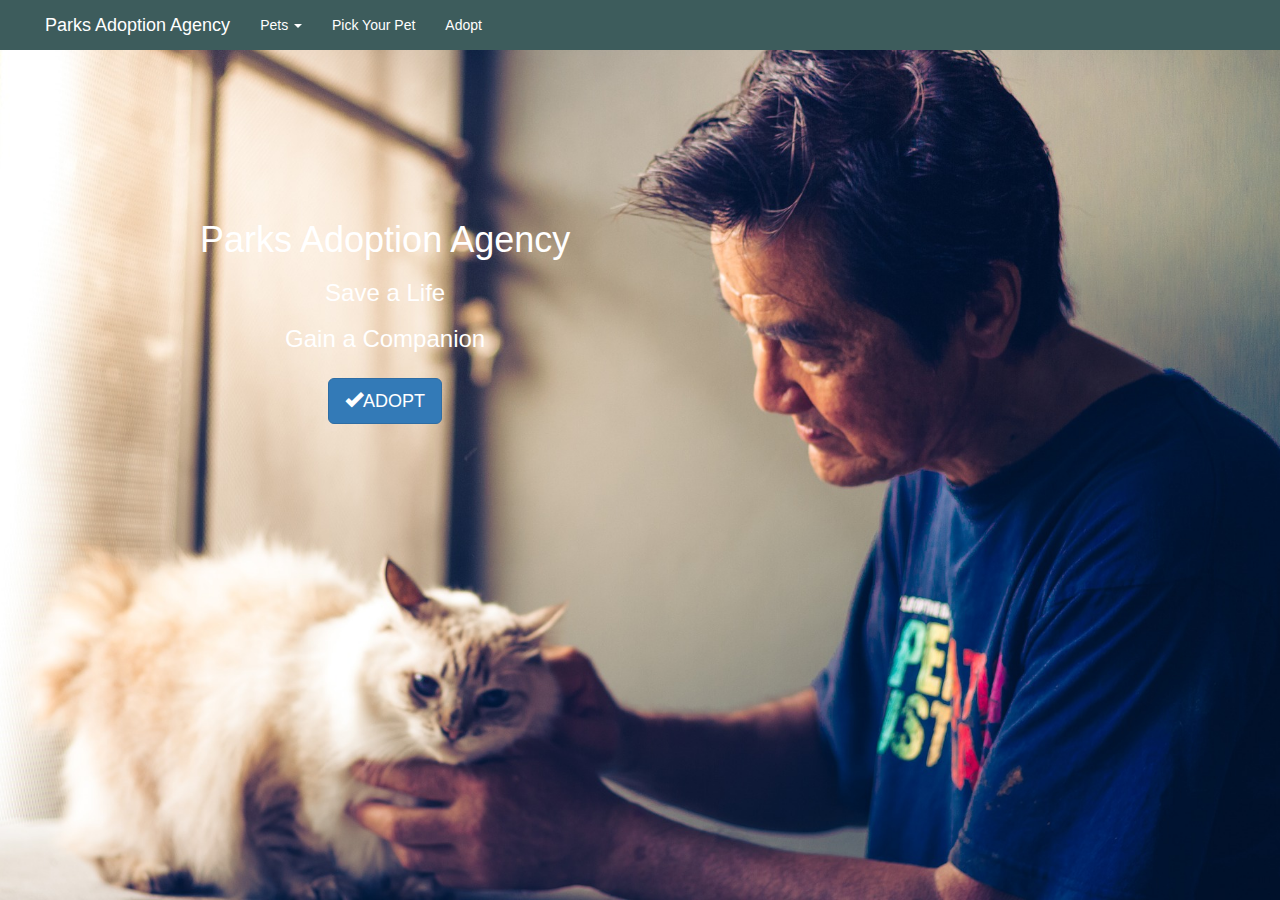
<file: index.html>
<!DOCTYPE html>
<html lang="en">

<head>
    <meta charset="UTF-8">
    <meta http-equiv="X-UA-Compatible" content="IE=edge">
    <meta name="viewport" content="width=device-width, initial-scale=1">
    <title>Parks Adoption Agency</title>
    <!-- Bootstrap -->
    <link href="css/bootstrap.min.css" rel="stylesheet">
    <link rel="stylesheet" href="css/style.css">
    <!-- HTML5 shim and Respond.js for IE8 support of HTML5 elements and media queries -->
    <!-- WARNING: Respond.js doesn't work if you view the page via file:// -->
    <!--[if lt IE 9]>
    <script src="https://oss.maxcdn.com/html5shiv/3.7.3/html5shiv.min.js"></script>
    <script src="https://oss.maxcdn.com/respond/1.4.2/respond.min.js"></script>
  <![endif]-->
</head>

<body>
    
    <nav class="navbar navbar-default navbar-fixed-top">
      <div class="container-fluid">
        <div class="navbar-header">
          <button type="button" class="navbar-toggle collapsed" data-toggle="collapse" data-target="#bs-example-navbar-collapse-1" aria-expanded="false" aria-controls="navbar">
            <span class="sr-only">Toggle navigation</span>
            <span class="icon-bar"></span>
            <span class="icon-bar"></span>
            <span class="icon-bar"></span>
          </button>
          
          <a class="navbar-brand" href="index.html">Parks Adoption Agency</a>
        </div>
       
        <div class="collapse navbar-collapse" id="bs-example-navbar-collapse-1">

          <ul class="nav navbar-nav">
            
            <li class="dropdown">
        <a class="dropdown-toggle" data-toggle="dropdown" href="gallery.html#title">Pets
        <span class="caret"></span></a>
        <ul class="dropdown-content">
          <a href="gallery.html#dogs">Dogs</a>
          <a href="gallery.html#cats">Cats</a>
          <a href="gallery.html#birds">Birds</a>
          <a href="gallery.html#miscellaneous">Miscellaneous</a>
        </ul>
      </li>
            <li><a href="game.html">Pick Your Pet</a></li>
            <li><a href="adopt.html">Adopt</a></li>
          </ul>
  
    </div><!-- navbar collapse -->
    </nav>
      </div>
    
    <div class="container-fluid">
        <div class="indexbackground">
        <div class="main-text">
             <h1>Parks Adoption Agency</h1>
             <h3>Save a Life</h3>
             <h3>Gain a Companion</h3>
             <button class="btn btn-primary btn-lg"><span class="glyphicon glyphicon-ok" aria-hidden="true"></span><a href="adopt.html" id="adopt">ADOPT</a></button>
        </div>
        </div> 
        
    </div>
    
 
    
    <!-- Always load scripts at the bottom of the body   -->
    <script src="js/jquery-3.2.1.min.js"></script>
    <script src="js/bootstrap.min.js"></script>
</body>

</html>
</file>
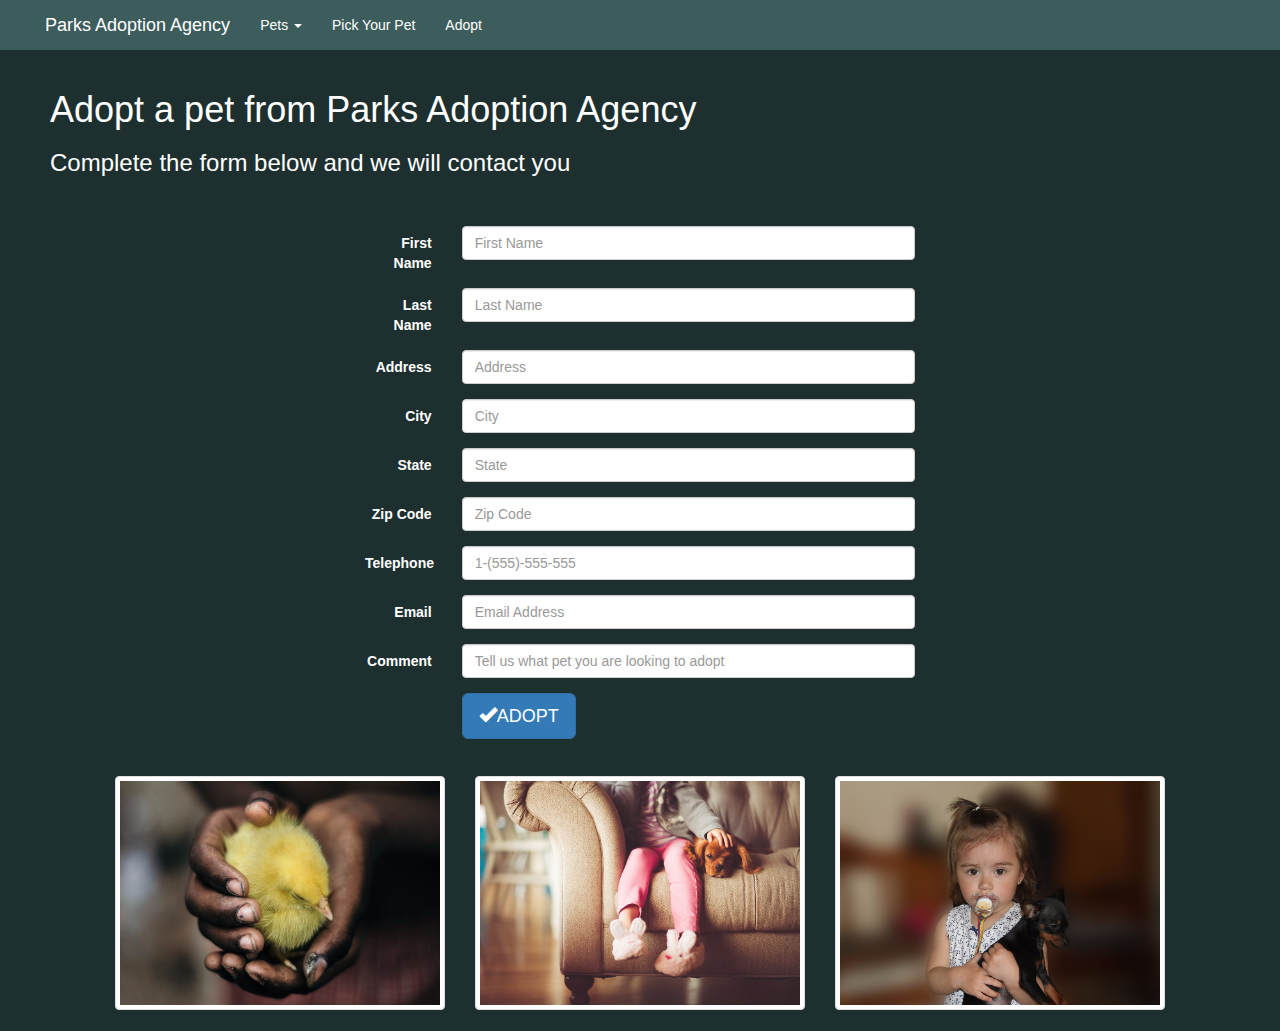
<file: adopt.html>
<!DOCTYPE html>
<html lang="en">

<head>
    <meta charset="UTF-8">
    <meta http-equiv="X-UA-Compatible" content="IE=edge">
    <meta name="viewport" content="width=device-width, initial-scale=1">
    <title>Parks Adoption Agency</title>
    <!-- Bootstrap -->
    <link href="css/bootstrap.min.css" rel="stylesheet">
    <link rel="stylesheet" href="css/style.css">
    <!-- HTML5 shim and Respond.js for IE8 support of HTML5 elements and media queries -->
    <!-- WARNING: Respond.js doesn't work if you view the page via file:// -->
    <!--[if lt IE 9]>
    <script src="https://oss.maxcdn.com/html5shiv/3.7.3/html5shiv.min.js"></script>
    <script src="https://oss.maxcdn.com/respond/1.4.2/respond.min.js"></script>
  <![endif]-->
</head>

<body>
    
    <nav class="navbar navbar-default navbar-fixed-top">
      <div class="container-fluid">
        <div class="navbar-header">
          <button type="button" class="navbar-toggle collapsed" data-toggle="collapse" data-target="#bs-example-navbar-collapse-1" aria-expanded="false" aria-controls="navbar">
            <span class="sr-only">Toggle navigation</span>
            <span class="icon-bar"></span>
            <span class="icon-bar"></span>
            <span class="icon-bar"></span>
          </button>
          
          <a class="navbar-brand" href="index.html">Parks Adoption Agency</a>
        </div>
       
       
        <div class="collapse navbar-collapse" id="bs-example-navbar-collapse-1">
          <ul class="nav navbar-nav">
            <li class="dropdown">
        <a class="dropdown-toggle" data-toggle="dropdown" href="gallery.html#title">Pets
        <span class="caret"></span></a>
        <ul class="dropdown-content">
          <a href="gallery.html#dogs">Dogs</a>
          <a href="gallery.html#cats">Cats</a>
          <a href="gallery.html#birds">Birds</a>
          <a href="gallery.html#miscellaneous">Miscellaneous</a>
        </ul>
      </li>
            <li><a href="game.html">Pick Your Pet</a></li>
            <li><a href="adopt.html">Adopt</a></li>
          </ul>            

                 
        </div><!-- navbar collapse -->
    </nav>
      </div>
      
      
<div class="container-fluid style">
    <div class="form">
      <h1>Adopt a pet from Parks Adoption Agency</h1>
      <h3>Complete the form below and we will contact you</h3>
    </div>
      
      
      
<form class="form-horizontal">
  <div class="form-group">
    <label for="example-text-input" class="col-sm-2 control-label">First Name</label>
    <div class="col-sm-10">
      <input type="text" class="form-control" id="example-text-input" placeholder="First Name">
    </div>
  </div>
  <div class="form-group">
    <label for="example-text-input" class="col-sm-2 control-label">Last Name</label>
    <div class="col-sm-10">
      <input type="text" class="form-control" id="example-text-input" placeholder="Last Name">
    </div>
  </div>
  <div class="form-group">
    <label for="example-text-input" class="col-sm-2 control-label">Address</label>
    <div class="col-sm-10">
      <input type="text" class="form-control" id="example-text-input" placeholder="Address">
    </div>
  </div>
  <div class="form-group">
    <label for="example-text-input" class="col-sm-2 control-label">City</label>
    <div class="col-sm-10">
      <input type="text" class="form-control" id="example-text-input" placeholder="City">
    </div>
  </div>
  <div class="form-group">
    <label for="example-text-input" class="col-sm-2 control-label">State</label>
    <div class="col-sm-10">
      <input type="text" class="form-control" id="example-text-input" placeholder="State">
    </div>
  </div>
  <div class="form-group">
    <label for="example-text-input" class="col-sm-2 control-label">Zip Code</label>
    <div class="col-sm-10">
      <input type="text" class="form-control" id="example-text-input" placeholder="Zip Code">
    </div>
  </div>
  <div class="form-group">
    <label for="example-tel-input" class="col-sm-2 control-label">Telephone</label>
    <div class="col-sm-10">
      <input type="tel" class="form-control" id="example-tel-input" placeholder="1-(555)-555-555">
    </div>
  </div>
  <div class="form-group">
    <label for="example-email-input" class="col-sm-2 control-label">Email</label>
    <div class="col-sm-10">
      <input type="email" class="form-control" id="example-email-input" placeholder="Email Address">
    </div>
  </div>
  <div class="form-group">
    <label for="example-text-input" class="col-sm-2 control-label">Comment</label>
    <div class="col-sm-10">
      <input type="text" class="form-control" id="example-text-input" placeholder="Tell us what pet you are looking to adopt">
    </div>
  </div>
  <div class="form-group">
    <div class="col-sm-offset-2 col-sm-10">
             <button class="btn btn-primary btn-lg"><span class="glyphicon glyphicon-ok" aria-hidden="true"></span>ADOPT</button>
    </div>
  </div>
</form>
    <div class="container">
    <div class="images">
        <div class="row">
      			<div class="col-12 col-md-4 col-sm-6">
						<img class="thumbnail img-responsive" id="pet4" src="images/pet4.jpg">
				</div>
      
				<div class="col-12 col-md-4 col-sm-6">
						<img class="thumbnail img-responsive" id="pet5" src="images/pet5.jpg">
				</div>
				
				<div class="col-12 col-md-4 col-sm-6">
						<img class="thumbnail img-responsive" id="pet6" src="images/pet6.jpg">
				</div>
    </div><!--row-->
    </div>

 </div>

    

    
    <!-- Always load scripts at the bottom of the body   -->
    <script src="js/jquery-3.2.1.min.js"></script>
    <script src="js/bootstrap.min.js"></script>
</body>

</html>
</file>
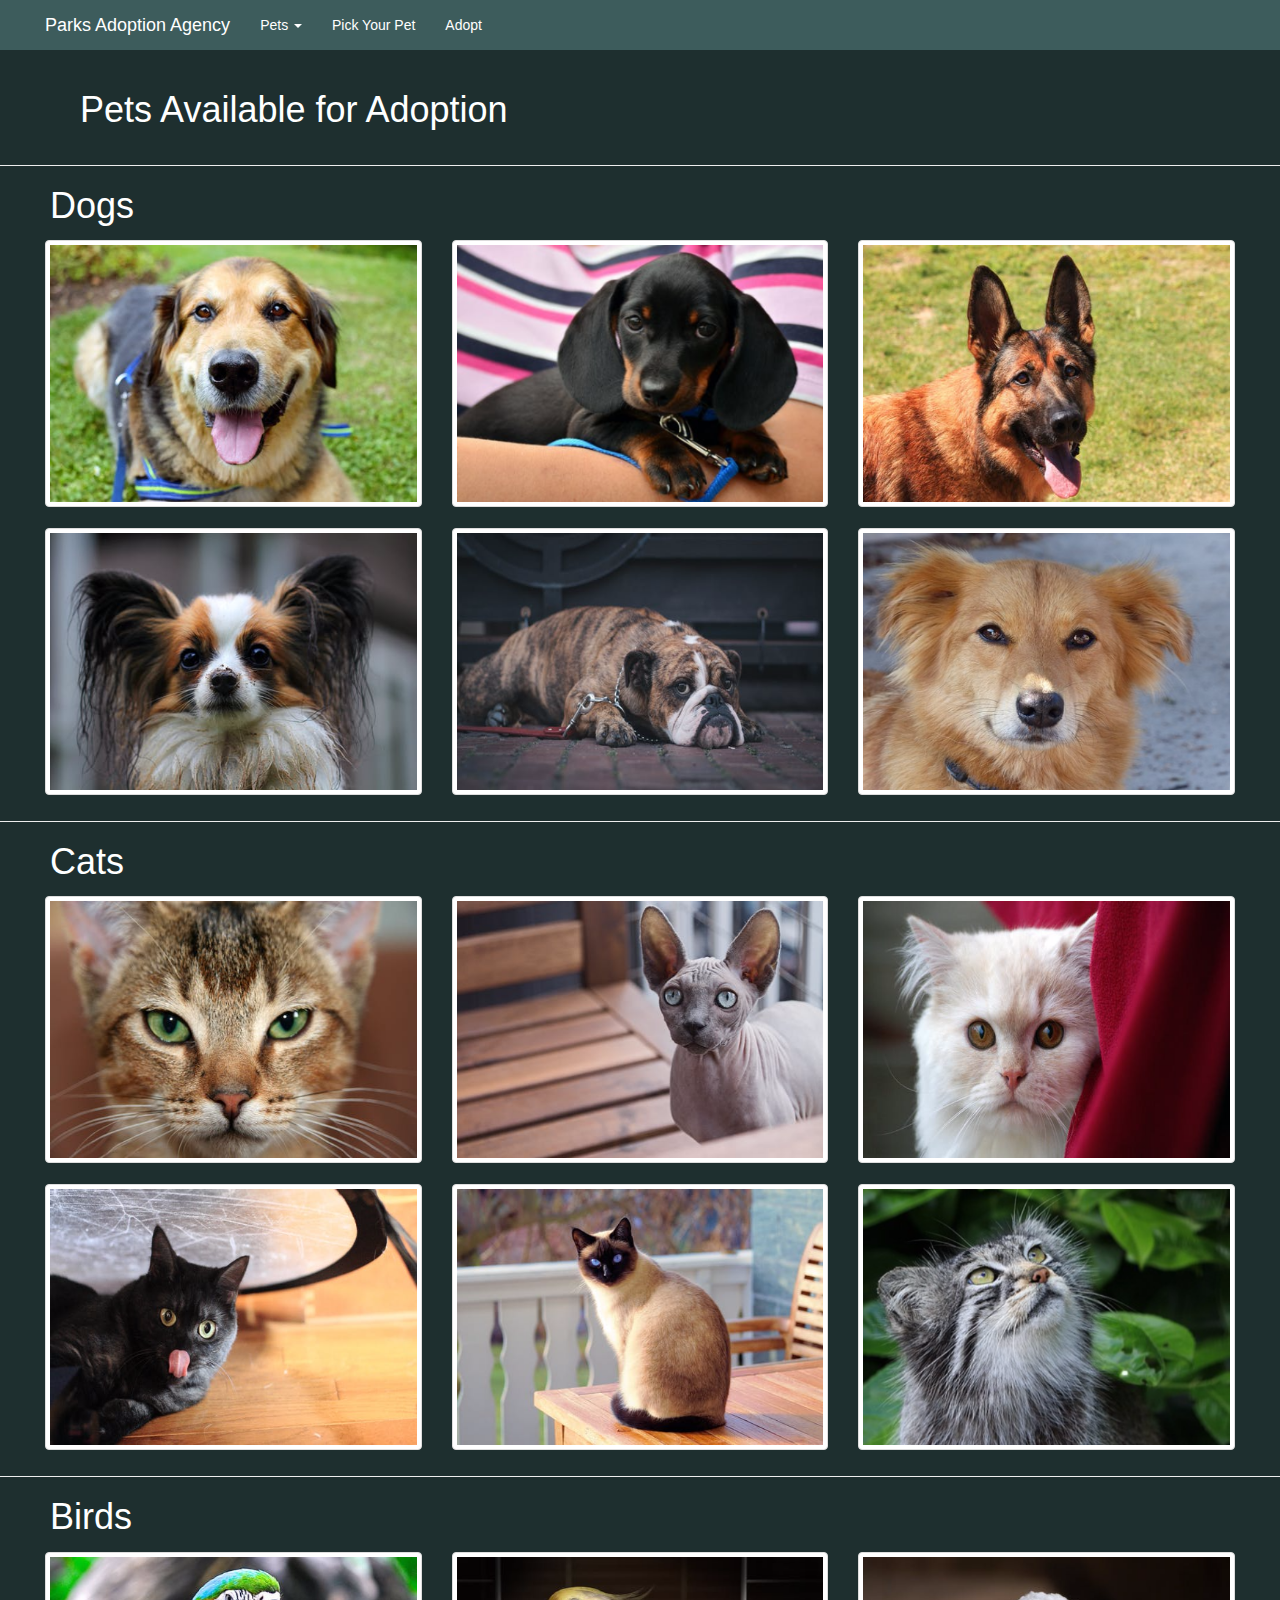
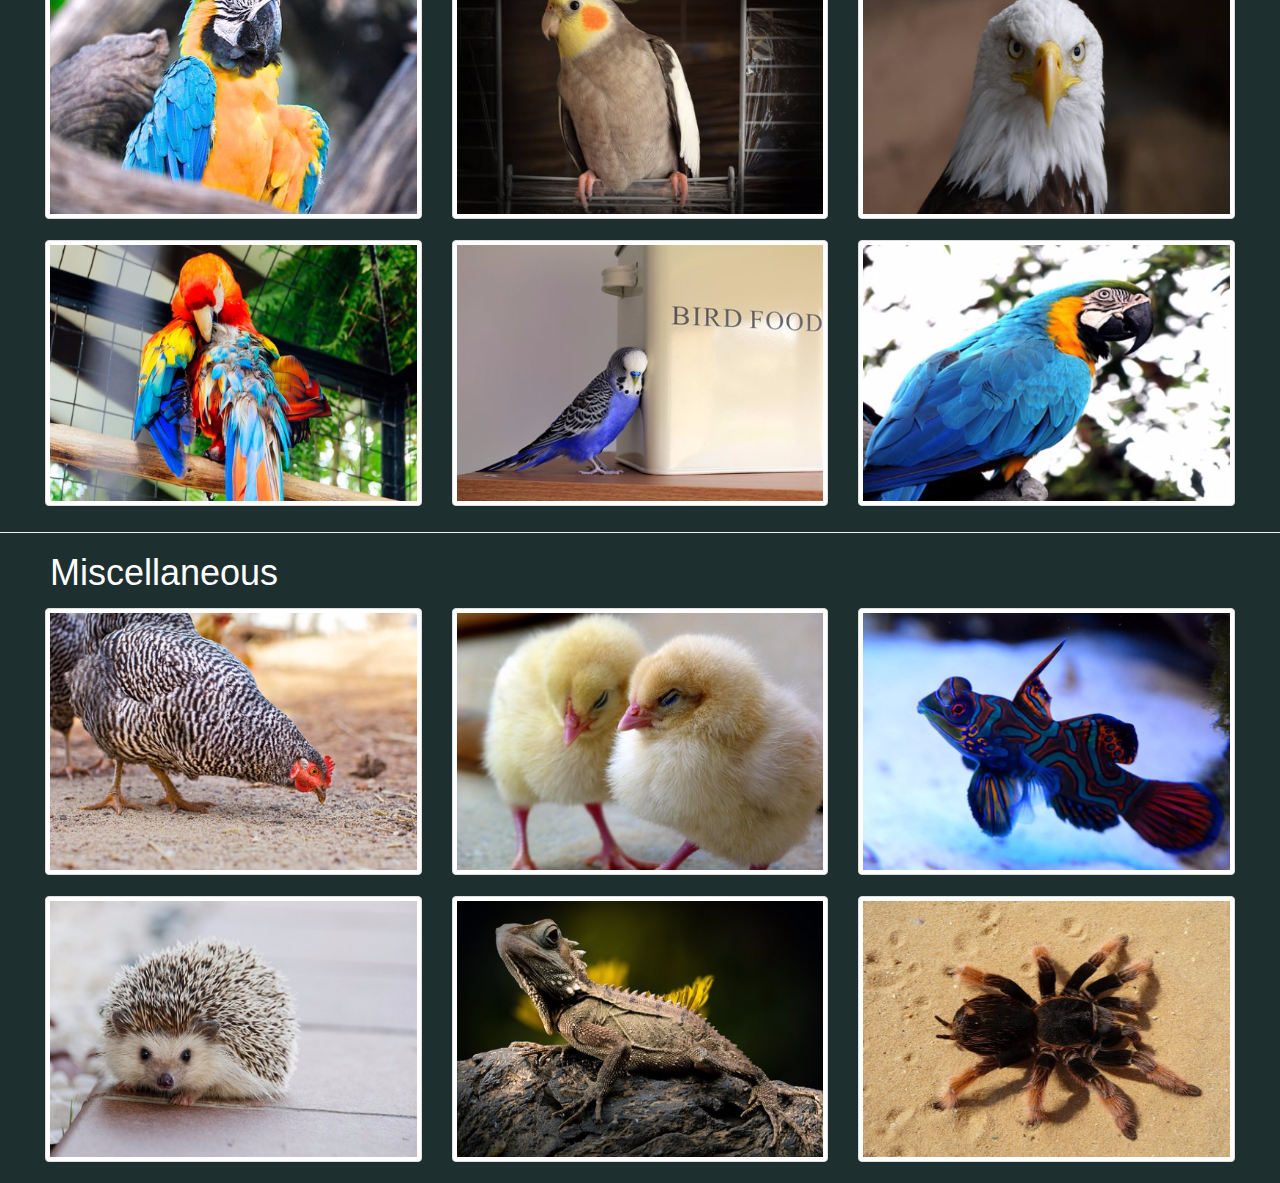
<file: gallery.html>
<!DOCTYPE html>
<html lang="en">

<head>
    <meta charset="UTF-8">
    <meta http-equiv="X-UA-Compatible" content="IE=edge">
    <meta name="viewport" content="width=device-width, initial-scale=1">
    <title>Parks Adoption Agency</title>
    <!-- Bootstrap -->
    <link href="css/bootstrap.min.css" rel="stylesheet">
    <link rel="stylesheet" href="css/style.css">
    <!-- HTML5 shim and Respond.js for IE8 support of HTML5 elements and media queries -->
    <!-- WARNING: Respond.js doesn't work if you view the page via file:// -->
    <!--[if lt IE 9]>
    <script src="https://oss.maxcdn.com/html5shiv/3.7.3/html5shiv.min.js"></script>
    <script src="https://oss.maxcdn.com/respond/1.4.2/respond.min.js"></script>
  <![endif]-->
</head>

<body>
    
 <nav class="navbar navbar-default navbar-fixed-top">
      <div class="container-fluid">
        <div class="navbar-header">
          <button type="button" class="navbar-toggle collapsed" data-toggle="collapse" data-target="#bs-example-navbar-collapse-1" aria-expanded="false" aria-controls="navbar">
            <span class="sr-only">Toggle navigation</span>
            <span class="icon-bar"></span>
            <span class="icon-bar"></span>
            <span class="icon-bar"></span>
          </button>
          
          <a class="navbar-brand" href="index.html">Parks Adoption Agency</a>
        </div> <!--navbar-header-->
       
        <div class="collapse navbar-collapse" id="bs-example-navbar-collapse-1">
          <ul class="nav navbar-nav">
          	
          	<li class="dropdown">
        <a class="dropdown-toggle" data-toggle="dropdown" href="gallery.html#title">Pets
        <span class="caret"></span></a>
        <ul class="dropdown-content">
          <a href="gallery.html#dogs">Dogs</a>
          <a href="gallery.html#cats">Cats</a>
          <a href="gallery.html#birds">Birds</a>
          <a href="gallery.html#miscellaneous">Miscellaneous</a>
        </ul>
      </li>
            <li><a href="game.html">Pick Your Pet</a></li>
            <li><a href="adopt.html">Adopt</a></li>
          </ul>
          
        </div><!-- navbar collapse -->
    </nav>
    
      </div> <!--container-fluid-->
      
     <div class="container-fluid">
     <div class="gallery">
  <div class="row">
  
    <h1 class="heading" id="title">Pets Available for Adoption</h1>
    
    </div> <!--row-->
  
        <hr>
     	<h1 class="heading" id="dogs">Dogs</h1>   
    <div class="row">
      			<div class="col-12 col-md-4 col-sm-6">
					<a href="#"> 
						<img class="thumbnail img-responsive" id="image-1" src="images/dog1.jpeg">
					</a>
				</div>
      
				<div class="col-12 col-md-4 col-sm-6">
					<a href="#"> 
						<img class="thumbnail img-responsive" id="image-2" src="images/dog2.jpeg">
					</a>
				</div>
				
				<div class="col-12 col-md-4 col-sm-6">
					<a href="#"> 
						<img class="thumbnail img-responsive" id="image-3" src="images/dog3.jpeg">
					</a>
				</div>
    </div><!--row-->
    
    <div class="row">
      			
      			<div class="col-12 col-md-4 col-sm-6">
					<a href="#"> 
						<img class="thumbnail img-responsive" id="image-4" src="images/dog4.jpeg">
					</a>
				</div>
      
				<div class="col-12 col-md-4 col-sm-6">
					<a href="#"> 
						<img class="thumbnail img-responsive" id="image-5" src="images/dog5.jpeg">
					</a>
				</div>
				
				<div class="col-12 col-md-4 col-sm-6">
					<a href="#"> 
						<img class="thumbnail img-responsive" id="image-6" src="images/dog6.jpg">
					</a>
				</div>
    </div><!--row-->
    
	<div class="hidden" id="img-repo">
		
		<div class="item" id="image-1-mod-content">
			<img class="thumbnail img-responsive" title="Name: Kurt/ Austria Shepherd" src="images/dog1.jpeg">
			<p>Please take me! I'll be nice.</p>
			<div class="row">
				<div class="col-md-4">
					<p>Age: 2</p>
				</div>
				<div class="col-md-4">
					<p>Sex: Male</p>
				</div>
				<div class="col-sm-4">
					<p>Character: Friendly</p>
				</div>
			</div>
		</div>
      
		<div class="item" id="image-2-mod-content">
			<img class="thumbnail img-responsive" title="Name: Tanya/  Beagle" src="images/dog2.jpeg">
			<p>Super sweet to you!</p>
				<div class="row">
				<div class="col-md-4">
					<p>Age: 1</p>
				</div>
				<div class="col-md-4">
					<p>Sex: Female</p>
				</div>
				<div class="col-sm-4">
					<p>Character: Sweet</p>
				</div>
			</div>
		</div>
      
		<div class="item" id="image-3-mod-content">
			<img class="thumbnail img-responsive" title="Name: Pomnyun/ German Shepherd" src="images/dog3.jpeg">
			<p>I'll keep home safe!</p>
				<div class="row">
				<div class="col-md-4">
					<p>Age: 5</p>
				</div>
				<div class="col-md-4">
					<p>Sex: Male</p>
				</div>
				<div class="col-sm-4">
					<p>Character: cool</p>
				</div>
			</div>
		</div>
		
			<div class="item" id="image-4-mod-content">
			<img class="thumbnail img-responsive" title="Name: Ahirini/ Papillon" src="images/dog4.jpeg">
			<p>I'll love you forever!</p>
				<div class="row">
				<div class="col-md-4">
					<p>Age: 2</p>
				</div>
				<div class="col-md-4">
					<p>Sex: Female</p>
				</div>
				<div class="col-sm-4">
					<p>Character: loving</p>
				</div>
			</div>
		</div>
		
		<div class="item" id="image-5-mod-content">
			<img class="thumbnail img-responsive" title="Name: Jack/ Bulldog" src="images/dog5.jpeg">
			<p>I'll love you forever!</p>
				<div class="row">
				<div class="col-md-4">
					<p>Age: 3</p>
				</div>
				<div class="col-md-4">
					<p>Sex: Male</p>
				</div>
				<div class="col-sm-4">
					<p>Character: carefree</p>
				</div>
			</div>
		</div>
		
		<div class="item" id="image-6-mod-content">
			<img class="thumbnail img-responsive" title="Name: Davi/ Golden Retriever" src="images/dog6.jpg">
			<p>Play!</p>
				<div class="row">
				<div class="col-md-4">
					<p>Age: 5</p>
				</div>
				<div class="col-md-4">
					<p>Sex: Male</p>
				</div>
				<div class="col-sm-4">
					<p>Character: fun loving</p>
				</div>
			</div>
		</div>
		
	</div> <!--img-repo-->
	
	<hr>
	
	<h1 class="heading" id="cats">Cats</h1>
    
    <div class="row">
      			
      			<div class="col-12 col-md-4 col-sm-6">
					<a href="#"> 
						<img class="thumbnail img-responsive" id="image-7" src="images/cat1.jpeg">
					</a>
				</div>
      
				<div class="col-12 col-md-4 col-sm-6">
					<a href="#"> 
						<img class="thumbnail img-responsive" id="image-8" src="images/cat2.jpeg">
					</a>
				</div>
				
				<div class="col-12 col-md-4 col-sm-6">
					<a href="#"> 
						<img class="thumbnail img-responsive" id="image-9" src="images/cat3.jpeg">
					</a>
				</div>
    </div> <!--row-->
    
    <div class="row">
      			
      			<div class="col-12 col-md-4 col-sm-6">
					<a href="#"> 
						<img class="thumbnail img-responsive" id="image-10" src="images/cat4.jpeg">
					</a>
				</div>
      
				<div class="col-12 col-md-4 col-sm-6">
					<a href="#"> 
						<img class="thumbnail img-responsive" id="image-11" src="images/cat5.jpeg">
					</a>
      			</div>
      			
      			<div class="col-12 col-md-4 col-sm-6">
					<a href="#"> 
						<img class="thumbnail img-responsive" id="image-12" src="images/cat6.jpg">
					</a>
      			</div>
    </div> <!--row-->

	<div class="hidden" id="img-repo">
		
		<div class="item" id="image-7-mod-content">
			<img class="thumbnail img-responsive" title="Name: Nuella/ Abyssinian" src="images/cat1.jpeg">
			<p>I'll play with your mouse!</p>
			<div class="row">
				<div class="col-md-4">
					<p>Age: 3</p>
				</div>
				<div class="col-md-4">
					<p>Sex: Female</p>
				</div>
				<div class="col-sm-4">
					<p>Character:cheeky</p>
				</div>
			</div>
		</div>
      
      
		<div class="item" id="image-8-mod-content">
			<img class="thumbnail img-responsive" title="Name: Boldy/ Sphynx" src="images/cat2.jpeg">
			<p>No hair Problem!</p>
			<div class="row">
				<div class="col-md-4">
					<p>Age: 5</p>
				</div>
				<div class="col-md-4">
					<p>Sex: Male</p>
				</div>
				<div class="col-sm-4">
					<p>Character:Shy</p>
				</div>
			</div>
		</div>
      
      
		<div class="item" id="image-9-mod-content">
			<img class="thumbnail img-responsive" title="Name: Marianne/Turkish Angora" src="images/cat3.jpeg">
			<p>Be mine!</p>
			<div class="row">
				<div class="col-md-4">
					<p>Age: 2</p>
				</div>
				<div class="col-md-4">
					<p>Sex: Female</p>
				</div>
				<div class="col-sm-4">
					<p>Character:Sweet</p>
				</div>
			</div>
		</div>
		
		<div class="item" id="image-10-mod-content">
			<img class="thumbnail img-responsive" title="Name: Ajahn /Bombay" src="images/cat4.jpeg">
			<p>You are the only one!</p>
			<div class="row">
				<div class="col-md-4">
					<p>Age: 6</p>
				</div>
				<div class="col-md-4">
					<p>Sex: Male</p>
				</div>
				<div class="col-sm-4">
					<p>Character: Stalking</p>
				</div>
			</div>
		</div>
		
		<div class="item" id="image-11-mod-content">
			<img class="thumbnail img-responsive" title="Name: Terissa /Siamese" src="images/cat5.jpeg">
			<p>I'll always here for you!</p>
			<div class="row">
				<div class="col-md-4">
					<p>Age: 2</p>
				</div>
				<div class="col-md-4">
					<p>Sex: Female</p>
				</div>
				<div class="col-sm-4">
					<p>Character: Play hard to get!</p>
				</div>
			</div>
		</div>
		
		<div class="item" id="image-12-mod-content">
			<img class="thumbnail img-responsive" title="Name: Barack  /Manul" src="images/cat6.jpg">
			<p>Together Yes We can change!</p>
			<div class="row">
				<div class="col-md-4">
					<p>Age: 2</p>
				</div>
				<div class="col-md-4">
					<p>Sex: Female</p>
				</div>
				<div class="col-sm-4">
					<p>Character: presidential!</p>
				</div>
			</div>
		</div>
		
	</div> <!--img-repo-->
    
    <hr>
    
    <h1 class="heading" id="birds">Birds</h1>
    
    <div class="row">
    		
      			<div class="col-12 col-md-4 col-sm-6">
					<a href="#"> 
						<img class="thumbnail img-responsive" id="image-13" src="images/bird1.jpg">
					</a>
				</div>
      
				<div class="col-12 col-md-4 col-sm-6">
					<a href="#"> 
						<img class="thumbnail img-responsive" id="image-14" src="images/bird2.jpeg">
					</a>
				</div>
				
				<div class="col-12 col-md-4 col-sm-6">
					<a href="#"> 
						<img class="thumbnail img-responsive" id="image-15" src="images/bird3.jpeg">
					</a>
				</div>
    </div> <!--row-->
    
    <div class="row">
      			
      			<div class="col-12 col-md-4 col-sm-6">
					<a href="#"> 
						<img class="thumbnail img-responsive" id="image-16" src="images/bird4.jpg">
					</a>
				</div>
      
				<div class="col-12 col-md-4 col-sm-6">
					<a href="#"> 
						<img class="thumbnail img-responsive" id="image-17" src="images/bird5.jpg">
					</a>
				</div>
				
				<div class="col-12 col-md-4 col-sm-6">
					<a href="#"> 
						<img class="thumbnail img-responsive" id="image-18" src="images/bird6.jpg">
					</a>
				</div>
    </div> <!--row-->

	<div class="hidden" id="img-repo">
		
		<div class="item" id="image-13-mod-content">
			<img class="thumbnail img-responsive" title="Name: Ada/ Parrot" src="images/bird1.jpg">
			<p>I can talk!</p>
			<div class="row">
				<div class="col-md-4">
					<p>Age: 66</p>
				</div>
				<div class="col-md-4">
					<p>Sex: Female</p>
				</div>
				<div class="col-sm-4">
					<p>Character: Smart</p>
				</div>
			</div>
		</div>
      
		<div class="item" id="image-14-mod-content">
			<img class="thumbnail img-responsive" title="Name: Kimchi/ Lovebird" src="images/bird2.jpeg">
			<p>You need me!</p>
			<div class="row">
				<div class="col-md-4">
					<p>Age: 2</p>
				</div>
				<div class="col-md-4">
					<p>Sex: Male</p>
				</div>
				<div class="col-sm-4">
					<p>Character: Sweet</p>
				</div>
			</div>
		</div>
      
		<div class="item" id="image-15-mod-content">
			<img class="thumbnail img-responsive" title="Name: Sherlock/ Eagle" src="images/bird3.jpeg">
			<p>Meet me up there!</p>
			<div class="row">
				<div class="col-md-4">
					<p>Age: 7</p>
				</div>
				<div class="col-md-4">
					<p>Sex: Male</p>
				</div>
				<div class="col-sm-4">
					<p>Character: I can trace anything!</p>
				</div>
			</div>
		</div>
		
		<div class="item" id="image-16-mod-content">
			<img class="thumbnail img-responsive" title="Name: Tango/ Parrot" src="images/bird4.jpg">
			<p>Can dance with me!</p>
			<div class="row">
				<div class="col-md-4">
					<p>Age: 2</p>
				</div>
				<div class="col-md-4">
					<p>Sex: Male</p>
				</div>
				<div class="col-sm-4">
					<p>Character: Sensitive</p>
				</div>
			</div>
		</div>
		
		<div class="item" id="image-17-mod-content">
			<img class="thumbnail img-responsive" title="Name: Sunday /Blue Parrot" src="images/bird5.jpg">
			<p>Oh My!</p>
			<div class="row">
				<div class="col-md-4">
					<p>Age: 2</p>
				</div>
				<div class="col-md-4">
					<p>Sex: Male</p>
				</div>
				<div class="col-sm-4">
					<p>Character: </p>
				</div>
			</div>
		</div>
		
		<div class="item" id="image-18-mod-content">
			<img class="thumbnail img-responsive" title="Name: Soju /Parrot" src="images/bird6.jpg">
			<p>Can copy!</p>
			<div class="row">
				<div class="col-md-4">
					<p>Age: 2</p>
				</div>
				<div class="col-md-4">
					<p>Sex: Male</p>
				</div>
				<div class="col-sm-4">
					<p>Character: & Paste! </p>
				</div>
			</div>
		</div>
		
		
	</div><!--img-repo-->
	
        <hr>
  
    	<h1 class="heading" id="miscellaneous">Miscellaneous</h1>
    
    <div class="row">
      			<div class="col-12 col-md-4 col-sm-6">
					<a href="#"> 
						<img class="thumbnail img-responsive" id="image-19" src="images/chick1.jpg">
					</a>
				</div>
      
				<div class="col-12 col-md-4 col-sm-6">
					<a href="#"> 
						<img class="thumbnail img-responsive" id="image-20" src="images/chick2.jpg">
					</a>
				</div>
				
				<div class="col-12 col-md-4 col-sm-6">
					<a href="#"> 
						<img class="thumbnail img-responsive" id="image-21" src="images/fish1.jpg">
					</a>
				</div>
    </div><!--row-->
    
    <div class="row">
      			
      			<div class="col-12 col-md-4 col-sm-6">
					<a href="#"> 
						<img class="thumbnail img-responsive" id="image-22" src="images/hedgehog1.jpg">
					</a>
				</div>
      
				<div class="col-12 col-md-4 col-sm-6">
					<a href="#"> 
						<img class="thumbnail img-responsive" id="image-23" src="images/lizard1.jpg">
					</a>
				</div>
				
				<div class="col-12 col-md-4 col-sm-6">
					<a href="#"> 
						<img class="thumbnail img-responsive" id="image-24" src="images/spider1.jpeg">
					</a>
				</div>
    </div><!--row-->
    
	<div class="hidden" id="img-repo">
		
		<div class="item" id="image-19-mod-content">
			<img class="thumbnail img-responsive" title="Name: Soju/ Chicken" src="images/chick1.jpg">
			<p>Can give you fresh eggs everyday!</p>
		</div>
      
		<div class="item" id="image-20-mod-content">
			<img class="thumbnail img-responsive" title="Name: Twin/ Chic" src="images/chick2.jpg">
			<p>Surprise!</p>
		</div>
      
		<div class="item" id="image-21-mod-content">
			<img class="thumbnail img-responsive" title="Name: Nemo/ Tropical fish" src="images/fish1.jpg">
			<p>Swiming!</p>
		</div>
		
		<div class="item" id="image-22-mod-content">
			<img class="thumbnail img-responsive" title="Name: Chimac/ hedgehog" src="images/hedgehog1.jpg">
			<p>Super adorable!</p>
		</div>
		
		<div class="item" id="image-23-mod-content">
			<img class="thumbnail img-responsive" title="Name: Oppa/ Lizard" src="images/lizard1.jpg">
			<p>Keep me for Pest Control!</p>
		</div>
		
		<div class="item" id="image-24-mod-content">
			<img class="thumbnail img-responsive" title="Name:Trump/ Tarantula" src="images/spider1.jpeg">
			<p>I bite you real bad!</p>
		</div>
		
	</div> <!--img-repo-->
	

	 </div> <!--gallery-->
</div><!--container-fluid-->
			
	


<div class="modal" id="modal-gallery" role="dialog">
  <div class="modal-dialog">
    <div class="modal-content">
      <div class="modal-header">
          <button class="close" type="button" data-dismiss="modal">×</button>
          <h3 class="modal-title"></h3>
      </div>
      <div class="modal-body">
          <div id="modal-carousel" class="carousel">
   
            <div class="carousel-inner">           
            </div>
            
            <a class="carousel-control left" href="#modal-carousel" data-slide="prev"><i class="glyphicon glyphicon-chevron-left"></i></a>
            <a class="carousel-control right" href="#modal-carousel" data-slide="next"><i class="glyphicon glyphicon-chevron-right"></i></a>
            
          </div>
      </div>
      <div class="modal-footer">
          <button class="btn btn-default" data-dismiss="modal">Close</button>
      </div>
    </div>

</div>
    
    <!-- Always load scripts at the bottom of the body   -->
    <script src="js/jquery-3.2.1.min.js"></script>
    <script src="js/bootstrap.min.js"></script>
    
    <script>
    
$(document).ready(function() {
        
   /* activate the carousel */
   $("#modal-carousel").carousel({interval:false});

   /* change modal title when slide changes */
   $("#modal-carousel").on("slid.bs.carousel", function () {
        $(".modal-title")
        .html($(this)
        .find(".active img")
        .attr("title"));
        console.log(this);
   });

   /* when clicking a thumbnail */
   $(".row .thumbnail").click(function(){
    var content = $(".carousel-inner");
    var title = $(".modal-title");

    content.empty();  
    title.empty();
  
  	// var id = this.id;  
     //var repo = $("#img-repo .item").clone();
     var elID = $(this).attr('id');
     var repo = $("#" + elID + "-mod-content").clone();
     //var active = repo.first();
     var active = repo;
  
    // active.addClass("active");
    active.addClass("active");
    title.html(active.find("img").attr("title"));
  	content.append(repo);

    // show the modal
  	$("#modal-gallery").modal("show");
  });
  
  function leftRightBtns(id, direction ){
  	if(direction == 'left' && id > 1){
  		id--;
  	} else if(direction == 'right' && id < 24) {
  		id++;
  	} else if(id == 24) {
  		id=1;
  	}
  
  	var content = $(".carousel-inner");
    var title = $(".modal-title");

    content.empty();  
    title.empty();
  
    var repo = $("#image-" + id + "-mod-content").clone();
  
    repo.addClass("active");
    title.html(repo.find("img").attr("title"));
  	content.append(repo);
  }
  
  $('.carousel-control.right').click(function(){
  	
  	var id = $('.carousel-inner .item').attr('id');
  	id = id.replace(/[^0-9\.]/g, '');
  	leftRightBtns(id, 'right' )
  });
  
   $('.carousel-control.left').click(function(){
  	
  	var id = $('.carousel-inner .item').attr('id');
  	id = id.replace(/[^0-9\.]/g, '');
  	leftRightBtns(id, 'left' )
  });

});
  
  




        
        
    </script>
</body>

</html>
</file>
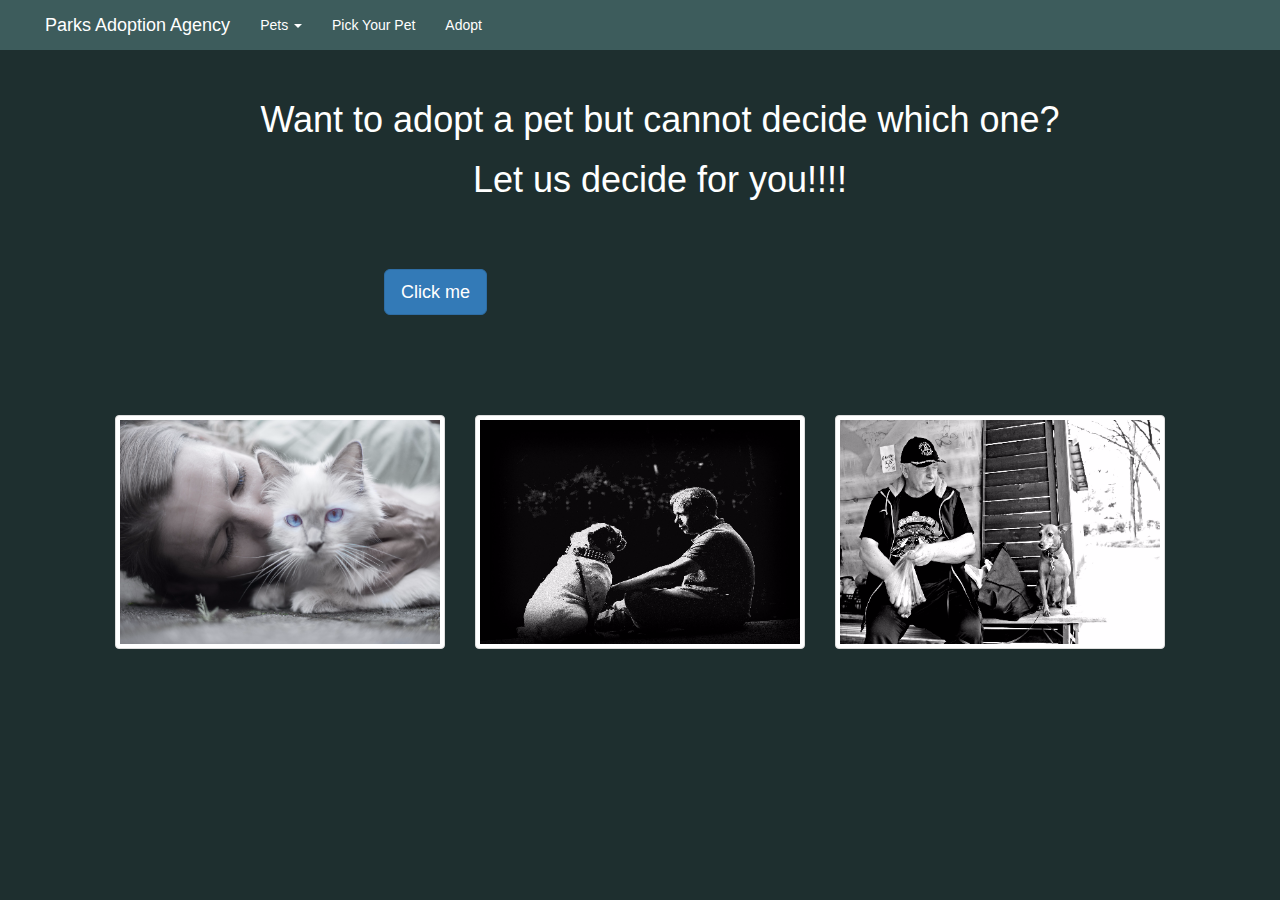
<file: game.html>
<!DOCTYPE html>
<html lang="en">

<head>
    <meta charset="UTF-8">
    <meta http-equiv="X-UA-Compatible" content="IE=edge">
    <meta name="viewport" content="width=device-width, initial-scale=1">
    <title>Parks Adoption Agency</title>
    <!-- Bootstrap -->
    <link href="css/bootstrap.min.css" rel="stylesheet">
    <link rel="stylesheet" href="css/style.css">
    <!-- HTML5 shim and Respond.js for IE8 support of HTML5 elements and media queries -->
    <!-- WARNING: Respond.js doesn't work if you view the page via file:// -->
    <!--[if lt IE 9]>
    <script src="https://oss.maxcdn.com/html5shiv/3.7.3/html5shiv.min.js"></script>
    <script src="https://oss.maxcdn.com/respond/1.4.2/respond.min.js"></script>
  <![endif]-->
</head>

<body>
    
    <nav class="navbar navbar-default navbar-fixed-top">
      <div class="container-fluid">
        <div class="navbar-header">
          <button type="button" class="navbar-toggle collapsed" data-toggle="collapse" data-target="#bs-example-navbar-collapse-1" aria-expanded="false" aria-controls="navbar">
            <span class="sr-only">Toggle navigation</span>
            <span class="icon-bar"></span>
            <span class="icon-bar"></span>
            <span class="icon-bar"></span>
          </button>
          
          <a class="navbar-brand" href="index.html">Parks Adoption Agency</a>
        </div>
       
        <div class="collapse navbar-collapse" id="bs-example-navbar-collapse-1">

          <ul class="nav navbar-nav">
            <li class="dropdown">
        <a class="dropdown-toggle" data-toggle="dropdown" href="gallery.html#title">Pets
        <span class="caret"></span></a>
        <ul class="dropdown-content">
          <a href="gallery.html#dogs">Dogs</a>
          <a href="gallery.html#cats">Cats</a>
          <a href="gallery.html#birds">Birds</a>
          <a href="gallery.html#miscellaneous">Miscellaneous</a>
        </ul>
      </li>
            <li><a href="game.html">Pick Your Pet</a></li>
            <li><a href="adopt.html">Adopt</a></li>
        </ul>              

    </div><!-- navbar collapse -->
    </nav>
      </div>
      
    <div class="container-fluid style">
        <div class="adopt">
            <h1>Want to adopt a pet but cannot decide which one?</h1>
            <h1>Let us decide for you!!!!</h1>
        </div>
    </div>
    
    <div class="filler">
    <div id="container">
    <div class="random-image">
      <button type="button" class="btn btn-primary btn-lg" onclick="myFunction()">Click me</button>
    </div>
    </div>
    </div> <!--container-fluid-->
    
    <div class="container">
    <div class="images">
        <div class="row">
      			<div class="col-12 col-md-4 col-sm-6">
						<img class="thumbnail img-responsive" id="pet1" src="images/pet1.jpg">
				</div>
      
				<div class="col-12 col-md-4 col-sm-6">
						<img class="thumbnail img-responsive" id="pet2" src="images/pet2.jpg">
				</div>
				
				<div class="col-12 col-md-4 col-sm-6">
						<img class="thumbnail img-responsive" id="pet3" src="images/pet3.jpg">
				</div>
    </div><!--row-->
    </div>
    </div>
    
 
    
    <!-- Always load scripts at the bottom of the body   -->
    <script src="js/jquery-3.2.1.min.js"></script>
    <script src="js/bootstrap.min.js"></script>
    
    <script>

function myFunction() {
    var r_img = [];
    r_img[0] = {
        source:
            "dog1.jpeg",
        text:
            "Kurt/ Austria Shepherd"
    };
    r_img[1] = {
        source:
            "dog2.jpeg",
        text:
            "Tanya/  Beagle"
    };
    r_img[2] = {
        source:
            "dog3.jpeg",
        text:
            "Pomnyun/ German Shepherd"
    };
    r_img[3] = {
        source:
            "dog4.jpeg",
        text:
            "Ahirini/ Papillon"
    };
    r_img[4] = {
        source:
            "dog5.jpeg",
        text:
            "Jack/ Bulldog"
    };
    r_img[5] = {
        source:
            "dog6.jpg",
        text:
            "Davi/ Golden Retriever"
    };
    r_img[6] = {
        source:
            "cat1.jpeg",
        text:
            "Nuella/ Abyssinian"
    };
    r_img[7] = {
        source:
            "cat2.jpeg",
        text:
            "Boldy/ Sphynx"
    };
    r_img[8] = {
        source:
            "cat3.jpeg",
        text:
            "Marianne/Turkish Angora"
    };
    r_img[9] = {
        source:
            "cat4.jpeg",
        text:
            "Ajahn /Bombay"
    };
    r_img[10] = {
        source:
            "cat5.jpeg",
        text:
            "Terissa /Siamese"
    };
    r_img[11] = {
        source:
            "cat6.jpg",
        text:
            "Barack  /Manul"
    };
    r_img[12] = {
        source:
            "bird1.jpg",
        text:
            "Ada/ Parrot"
    };
    r_img[13] = {
        source:
            "bird2.jpeg",
        text:
            "Kimchi/ Lovebird"
    };
    r_img[14] = {
        source:
            "bird3.jpeg",
        text:
            "Sherlock/ Eagle"
    };
    r_img[15] = {
        source:
            "bird4.jpg",
        text:
            "Tango/ Parrot"
    };
    r_img[16] = {
        source:
            "bird5.jpg",
        text:
            "Sunday /Blue Parrot"
    };
    r_img[17] = {
        source:
            "bird6.jpg",
        text:
            "Soju /Parrot"
    };
    r_img[18] = {
        source:
            "chick1.jpg",
        text:
            "Soju/ Chicken"
    };
    r_img[19] = {
        source:
            "chick2.jpg",
        text:
            "Twin/ Chic"
    };
    r_img[20] = {
        source:
            "fish1.jpg",
        text:
            "Nemo/ Tropical fish"
    };
    r_img[21] = {
        source:
            "hedgehog1.jpg",
        text:
            "Chimac/ hedgehog"
    };
    r_img[22] = {
        source:
            "lizard1.jpg",
        text:
            "Oppa/ Lizard"
    };
    r_img[23] = {
        source:
            "spider1.jpeg",
        text:
            "Trump/ Tarantula"
    };
  

    var i = Math.floor(r_img.length * Math.random());
    var s = "";
    s += '<h1 class="random-text">' + r_img[i].text + "</h1>";
    s += "<img src='./images/" + r_img[i].source +"' alt='" + r_img[i].text + "'>";
    document.getElementById('container').innerHTML = s;

}


    </script>
    
</body>

</html>
</file>
<file: css/style.css>
html {
    background-color: #1e2f2f;
}

body{
    background-color: #1e2f2f;
}

form {
   width: 550px;
   height: 450px;
   margin: auto;
   position: relative;
 }

.container-fluid {
    padding-left: 0;
    padding-right: 0;
}


.indexbackground {
    height: calc(100vh);
    display: flex;
    background-image: url(../images/background.jpg);
    background-attachment: fixed;
    background-size: cover;
    background-position: center;
    position: relative;
    margin: 0px;
    padding: 0px;
    
}

.main-text {
    margin-top: 200px;
    margin-left: 200px;
    color: #fff;
    font-size: 50px;
    text-align: center;
}

.navbar-default {
    background-color: #3d5c5c;
    border-bottom: #111;
}

.navbar-brand {
    color: #fff !important;
    margin-left: 30px !important;
}

.navbar-nav li a {
    color: #fff !important;
}

.navbar-nav li a:hover {
    color: #fff !important;
    background-color: #a3c2c2 !important;
}

.gallery {
      background-color: #1e2f2f;
      background-size: cover;
      margin-right: 0px;
      margin-top: 40px;
      background-repeat: repeat;
}


.row {
    margin-left: 30px;
    margin-right: 30px;
    margin-bottom: 15px;
}

.images {
    margin-top: 50px;
}

.heading {
    margin-bottom: 15px;
    margin-top: 15px;
    margin-left: 50px;
    color: #fff;
    
}

.thumbnail {margin-bottom:6px;}

.carousel-control.left, .carousel-control.right {
  background-image:none;
  margin-top:10%;
  width:5%; 
}

.dropbtn {
    background-color: #3d5c5c;
    color: white;
    padding: 16px;
    font-size: 16px;
    border: none;
    cursor: pointer;
}

.dropbtn a{
    color: white;
    text-decoration: none;
}


.dropdown {
    position: relative;
    display: inline-block;
}

.dropdown-content {
    display: none;
    position: absolute;
    background-color: #3d5c5c;
    min-width: 160px;
    box-shadow: 0px 8px 16px 0px rgba(0,0,0,0.2);
    z-index: 1;
}

.dropdown-content a {
    color: #fff;
    padding: 12px 16px;
    text-decoration: none;
    display: block;
}

.dropdown-content a:hover {
    background-color: #a3c2c2;
}

.dropdown:hover .dropdown-content {
    display: block;
}

.dropdown:hover .dropbtn {
    background-color: #a3c2c2;
}

.modal-header {
    background-color: #a3c2c2;
    border-bottom-color: #111;
}

.modal-title {
    color: #fff;
    text-align: center;
}

.modal-body {
    background-color: #3d5c5c;
    color: #fff;
}

.modal-footer {
    background-color: #a3c2c2;
    border-top-color: #111;
}

.form {
    color: #fff;
    margin-top: 50px;
    margin-left: 50px;
    margin-bottom: 50px;
}

.style {
      background-color: #1e2f2f;
      background-size: cover;
      margin-right: 0px;
      margin-top: 40px;
      background-repeat: repeat;
    
}

.form-horizontal {
    color: #fff;
}


.random-text {
    color: #fff;
}

.adopt {
    margin-top: 60px;
    margin-left: 40px;
    background-color: #1e2f2f;
    color: #fff;
}

.adopt h1 {
    text-align: center;
}

.filler {
    background-color: #1e2f2f;
}

.images {
   margin-top: 100px;
}

#container {
    margin-top: 60px;
    margin-left: 30%;
    background-color: #1e2f2f;
}

#title {
    margin-top: 50px;
}

#adopt {
    color: #fff;
}

#example-text-input {
    margin-right: 100px;
}
</file>
